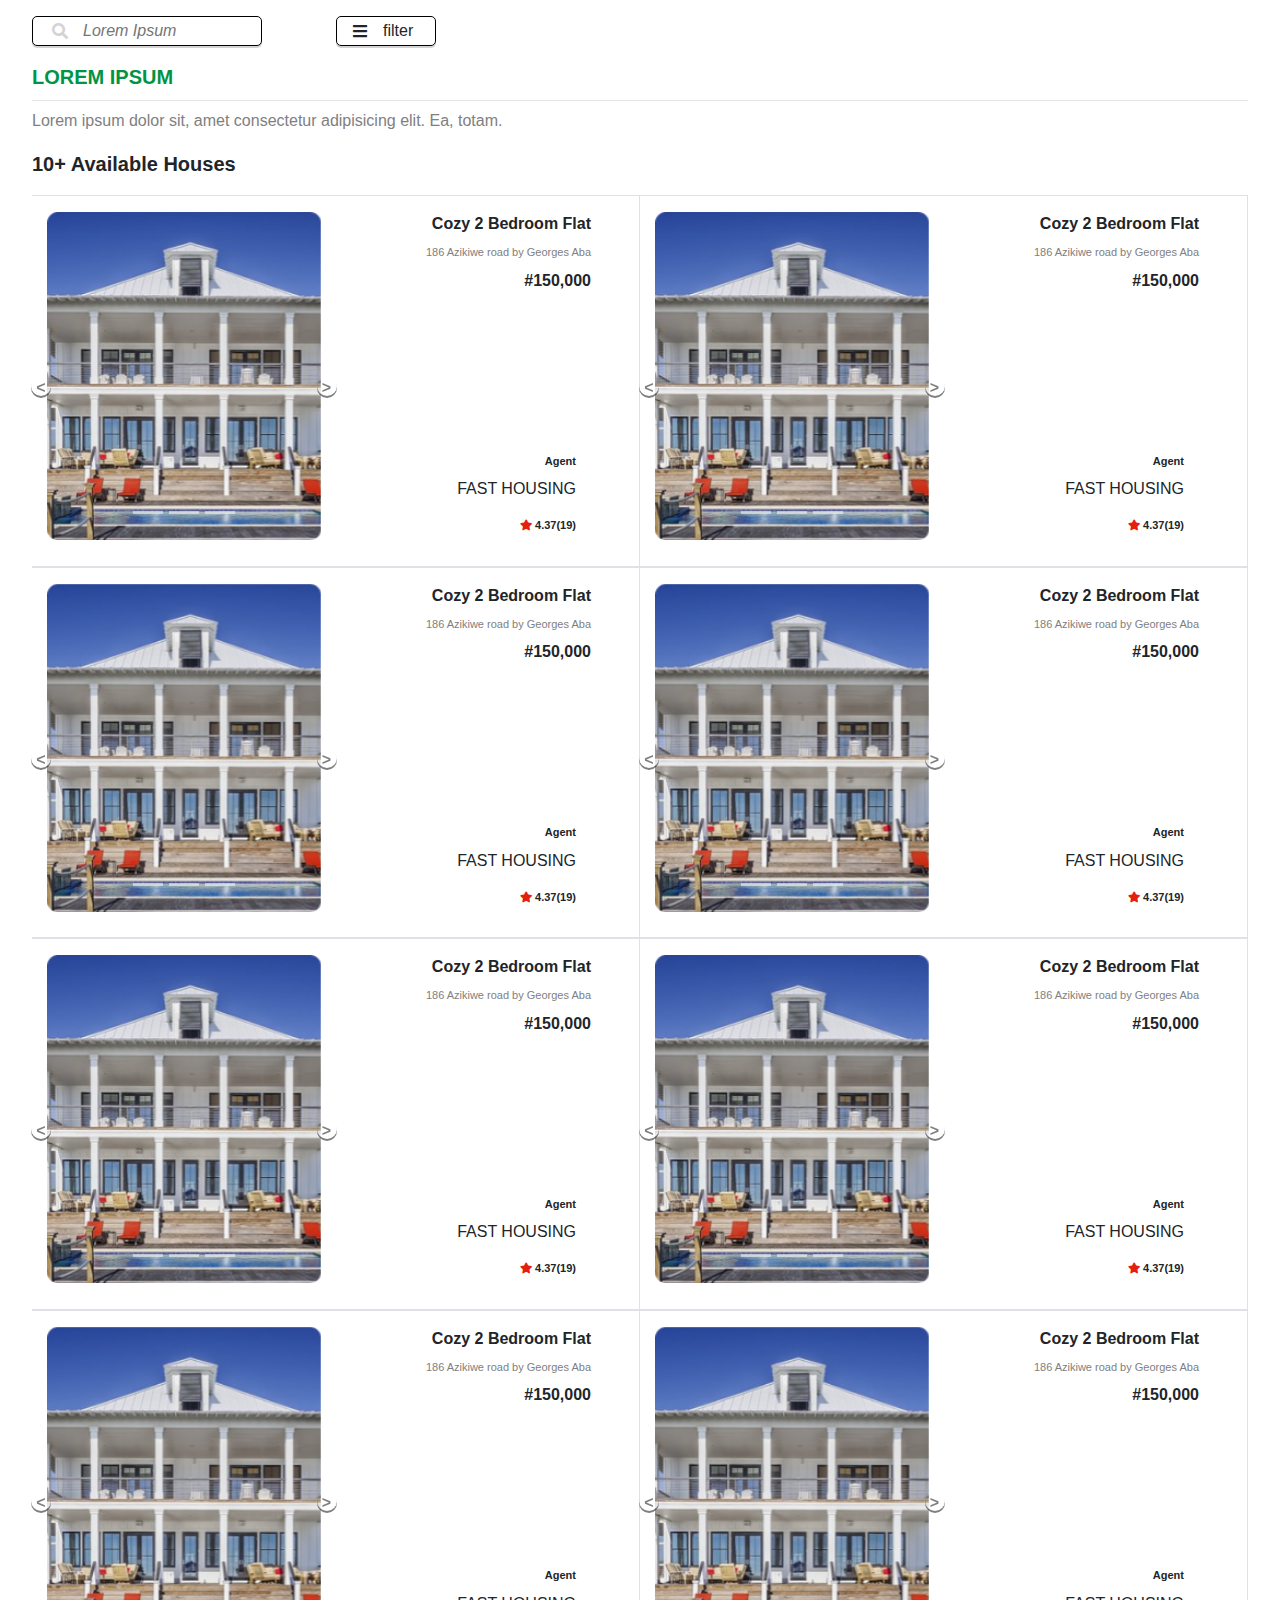
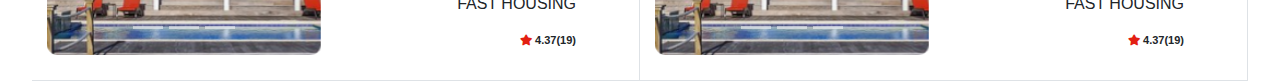
<file: index.html>
<!DOCTYPE html>
<html lang="en">
<head>
    <meta charset="UTF-8">
    <meta name="viewport" content="width=device-width, initial-scale=1.0">
    <meta http-equiv="X-UA-Compatible" content="ie=edge">
    <title>Fasthousing</title>
    <link rel="stylesheet" href="https://stackpath.bootstrapcdn.com/bootstrap/4.3.1/css/bootstrap.min.css" integrity="sha384-ggOyR0iXCbMQv3Xipma34MD+dH/1fQ784/j6cY/iJTQUOhcWr7x9JvoRxT2MZw1T" crossorigin="anonymous">
    <link rel="stylesheet" href="../css/fasthousing.css">
    <link rel="stylesheet" href="https://use.fontawesome.com/releases/v5.0.7/css/all.css">
    
</head>
<body>
   <div class="container mt-3">
        <div class="row p-0">
            <div class="col-lg-3 col-md-12 col-12 search p-0">
                <input id="search" type="search" placeholder="Lorem Ipsum">
                <i class="fas fa-search"></i>
            </div>
            <div class="col-lg-3 col-md-12 col-12 px-0 dropdown ml-0 ml-sm-0  mt-2 mt-md-0 mt-lg-0">
                <div id="dropdownMenuButton" data-toggle="dropdown" aria-haspopup="true" aria-expanded="false" class="cursor filter d-flex align-items-center border">
                    <i class="pl-3 fas fa-bars"></i>
                    <span class="pl-3">
                        filter
                    </span>
                </div>
                <div class="dropdown-menu" aria-labelledby="dropdownMenuButton">
                        <a class="dropdown-item" href="#">Action</a>
                        <a class="dropdown-item" href="#">Another action</a>
                        <a class="dropdown-item" href="#">Something else here</a>
                </div>
            </div>
            
            
        </div>
   </div>
   <div class="container mt-3">
       <div class="row d-block">
            <p class="m-0 f-20 green bolder">
                LOREM IPSUM
            </p>
            <hr class="my-2">
            <p class="f-13 grey my-0">
                Lorem ipsum dolor sit, amet consectetur adipisicing elit. Ea, totam.
            </p>
       </div>
       <div class="row mt-3">
            <p class="bolder f-20">
                10+ Available Houses
            </p>
       </div>
       <div class="row">
            <div class="col-lg-6 col-12 border-top border-bottom border-right">
                <div class="row mt-3 mb-3">
                    <div class="col-lg-6 col-12">
                            <div id="carouselExampleIndicators" class="carousel slide" data-ride="carousel">
                                    <ol class="carousel-indicators indicator">
                                      <li class="" data-target="#carouselExampleIndicators" data-slide-to="0" class="active"></li>
                                      <li data-target="#carouselExampleIndicators" data-slide-to="1"></li>
                                      <li data-target="#carouselExampleIndicators" data-slide-to="2"></li>
                                    </ol>
                                    <div class="carousel-inner">
                                      <div class="carousel-item active">
                                        <img src="../img/housepic.png" class="d-block w-100" alt="...">
                                      </div>
                                      <div class="carousel-item">
                                        <img src="../img/housepic.png" class="d-block w-100" alt="...">
                                      </div>
                                      <div class="carousel-item">
                                        <img src="../img/housepic.png" class="d-block w-100" alt="...">
                                      </div>
                                    </div>
                                    <a class="carousel-control-prev" href="#carouselExampleIndicators" role="button" data-slide="prev">
                                      <span class="carousel-control-prev-icon prev rounded-circle bolder" aria-hidden="true"><</span>
                                      <span class="sr-only">Previous</span>
                                    </a>
                                    <a class="carousel-control-next" href="#carouselExampleIndicators" role="button" data-slide="next">
                                      <span class="carousel-control-next-icon next rounded-circle bolder" aria-hidden="true">></span>
                                      <span class="sr-only">Next</span>
                                    </a>
                                  </div>
                    </div>
                    <div class="mt-2 mt-lg-0 col-lg-6 col-md-12 col-12 pr-lg-5 pr-0 text-lg-right text-left">
                      <div class="row mx-auto">
                        <div class="mb-lg-5 margin-0 col-6 col-md-6 col-lg-12 px-0">
                            <p class="f-15 bolder mb-2">
                                Cozy 2 Bedroom Flat
                            </p>
                            <p class="f-11 grey lighter mb-2">
                                186 Azikiwe road by Georges Aba
                            </p>
                            <p class="f-15 bolder">
                                #150,000
                            </p>
                        </div>
                        <div class="d-flex pt-0 m-0 ml-lg-auto pt-sm-0 mt-0 mt-sm-0  pt-lg-5 mt-lg-5 col-md-6 col-6 col-lg-12">
                            <div class="p-lg-0 col-lg-12 px-0 ml-lg-auto ml-0 margin-0 pt-lg-5 mt-0 pt-0 mt-lg-5">
                                 <p class="f-11 mb-2 bolder">
                                    Agent
                                </p>
                                <p class="f-13">
                                    FAST HOUSING
                                </p>
                                <p class="f-11 bolder">
                                    <i class="fas fa-star orange f-11"></i> 4.37(19)
                                </p>
                            </div>
                           

                        </div>
                      </div>
                       
                    </div>
                </div>
            </div>
            <div class="col-lg-6 col-12 border-top border-bottom border-right">
              <div class="row mt-3 mb-3">
                  <div class="col-lg-6 col-12">
                          <div id="carouselExampleIndicators2" class="carousel slide" data-ride="carousel">
                                  <ol class="carousel-indicators indicator">
                                    <li class="" data-target="#carouselExampleIndicators2" data-slide-to="0" class="active"></li>
                                    <li data-target="#carouselExampleIndicators2" data-slide-to="1"></li>
                                    <li data-target="#carouselExampleIndicators2" data-slide-to="2"></li>
                                  </ol>
                                  <div class="carousel-inner">
                                    <div class="carousel-item active">
                                      <img src="../img/housepic.png" class="d-block w-100" alt="...">
                                    </div>
                                    <div class="carousel-item">
                                      <img src="../img/housepic.png" class="d-block w-100" alt="...">
                                    </div>
                                    <div class="carousel-item">
                                      <img src="../img/housepic.png" class="d-block w-100" alt="...">
                                    </div>
                                  </div>
                                  <a class="carousel-control-prev" href="#carouselExampleIndicators2" role="button" data-slide="prev">
                                    <span class="carousel-control-prev-icon prev rounded-circle bolder" aria-hidden="true"><</span>
                                    <span class="sr-only">Previous</span>
                                  </a>
                                  <a class="carousel-control-next" href="#carouselExampleIndicators2" role="button" data-slide="next">
                                    <span class="carousel-control-next-icon next rounded-circle bolder" aria-hidden="true">></span>
                                    <span class="sr-only">Next</span>
                                  </a>
                                </div>
                  </div>
                  <div class="mt-2 mt-lg-0 col-lg-6 col-md-12 col-12 pr-lg-5 pr-0 text-lg-right text-left">
                    <div class="row mx-auto">
                      <div class="mb-lg-5 margin-0 col-6 col-md-6 col-lg-12 px-0">
                          <p class="f-15 bolder mb-2">
                              Cozy 2 Bedroom Flat
                          </p>
                          <p class="f-11 grey lighter mb-2">
                              186 Azikiwe road by Georges Aba
                          </p>
                          <p class="f-15 bolder">
                              #150,000
                          </p>
                      </div>
                      <div class="d-flex pt-0 m-0 ml-lg-auto pt-sm-0 mt-0 mt-sm-0  pt-lg-5 mt-lg-5 col-md-6 col-6 col-lg-12">
                          <div class="p-lg-0 col-lg-12 px-0 ml-lg-auto ml-0 margin-0 pt-lg-5 mt-0 pt-0 mt-lg-5">
                               <p class="f-11 mb-2 bolder">
                                  Agent
                              </p>
                              <p class="f-13">
                                  FAST HOUSING
                              </p>
                              <p class="f-11 bolder">
                                  <i class="fas fa-star orange f-11"></i> 4.37(19)
                              </p>
                          </div>
                         

                      </div>
                    </div>
                     
                  </div>
              </div>
          </div>
          <div class="col-lg-6 col-12 border-top border-bottom border-right">
            <div class="row mt-3 mb-3">
                <div class="col-lg-6 col-12">
                        <div id="carouselExampleIndicators3" class="carousel slide" data-ride="carousel">
                                <ol class="carousel-indicators indicator">
                                  <li class="" data-target="#carouselExampleIndicators3" data-slide-to="0" class="active"></li>
                                  <li data-target="#carouselExampleIndicators3" data-slide-to="1"></li>
                                  <li data-target="#carouselExampleIndicators3" data-slide-to="2"></li>
                                </ol>
                                <div class="carousel-inner">
                                  <div class="carousel-item active">
                                    <img src="../img/housepic.png" class="d-block w-100" alt="...">
                                  </div>
                                  <div class="carousel-item">
                                    <img src="../img/housepic.png" class="d-block w-100" alt="...">
                                  </div>
                                  <div class="carousel-item">
                                    <img src="../img/housepic.png" class="d-block w-100" alt="...">
                                  </div>
                                </div>
                                <a class="carousel-control-prev" href="#carouselExampleIndicators3" role="button" data-slide="prev">
                                  <span class="carousel-control-prev-icon prev rounded-circle bolder" aria-hidden="true"><</span>
                                  <span class="sr-only">Previous</span>
                                </a>
                                <a class="carousel-control-next" href="#carouselExampleIndicators3" role="button" data-slide="next">
                                  <span class="carousel-control-next-icon next rounded-circle bolder" aria-hidden="true">></span>
                                  <span class="sr-only">Next</span>
                                </a>
                              </div>
                </div>
                <div class="mt-2 mt-lg-0 col-lg-6 col-md-12 col-12 pr-lg-5 pr-0 text-lg-right text-left">
                  <div class="row mx-auto">
                    <div class="mb-lg-5 margin-0 col-6 col-md-6 col-lg-12 px-0">
                        <p class="f-15 bolder mb-2">
                            Cozy 2 Bedroom Flat
                        </p>
                        <p class="f-11 grey lighter mb-2">
                            186 Azikiwe road by Georges Aba
                        </p>
                        <p class="f-15 bolder">
                            #150,000
                        </p>
                    </div>
                    <div class="d-flex pt-0 m-0 ml-lg-auto pt-sm-0 mt-0 mt-sm-0  pt-lg-5 mt-lg-5 col-md-6 col-6 col-lg-12">
                        <div class="p-lg-0 col-lg-12 px-0 ml-lg-auto ml-0 margin-0 pt-lg-5 mt-0 pt-0 mt-lg-5">
                             <p class="f-11 mb-2 bolder">
                                Agent
                            </p>
                            <p class="f-13">
                                FAST HOUSING
                            </p>
                            <p class="f-11 bolder">
                                <i class="fas fa-star orange f-11"></i> 4.37(19)
                            </p>
                        </div>
                       

                    </div>
                  </div>
                   
                </div>
            </div>
        </div>
        <div class="col-lg-6 col-12 border-top border-bottom border-right">
          <div class="row mt-3 mb-3">
              <div class="col-lg-6 col-12">
                      <div id="carouselExampleIndicators4" class="carousel slide" data-ride="carousel">
                              <ol class="carousel-indicators indicator">
                                <li class="" data-target="#carouselExampleIndicators4" data-slide-to="0" class="active"></li>
                                <li data-target="#carouselExampleIndicators4" data-slide-to="1"></li>
                                <li data-target="#carouselExampleIndicators4" data-slide-to="2"></li>
                              </ol>
                              <div class="carousel-inner">
                                <div class="carousel-item active">
                                  <img src="../img/housepic.png" class="d-block w-100" alt="...">
                                </div>
                                <div class="carousel-item">
                                  <img src="../img/housepic.png" class="d-block w-100" alt="...">
                                </div>
                                <div class="carousel-item">
                                  <img src="../img/housepic.png" class="d-block w-100" alt="...">
                                </div>
                              </div>
                              <a class="carousel-control-prev" href="#carouselExampleIndicators4" role="button" data-slide="prev">
                                <span class="carousel-control-prev-icon prev rounded-circle bolder" aria-hidden="true"><</span>
                                <span class="sr-only">Previous</span>
                              </a>
                              <a class="carousel-control-next" href="#carouselExampleIndicators4" role="button" data-slide="next">
                                <span class="carousel-control-next-icon next rounded-circle bolder" aria-hidden="true">></span>
                                <span class="sr-only">Next</span>
                              </a>
                            </div>
              </div>
              <div class="mt-2 mt-lg-0 col-lg-6 col-md-12 col-12 pr-lg-5 pr-0 text-lg-right text-left">
                <div class="row mx-auto">
                  <div class="mb-lg-5 margin-0 col-6 col-md-6 col-lg-12 px-0">
                      <p class="f-15 bolder mb-2">
                          Cozy 2 Bedroom Flat
                      </p>
                      <p class="f-11 grey lighter mb-2">
                          186 Azikiwe road by Georges Aba
                      </p>
                      <p class="f-15 bolder">
                          #150,000
                      </p>
                  </div>
                  <div class="d-flex pt-0 m-0 ml-lg-auto pt-sm-0 mt-0 mt-sm-0  pt-lg-5 mt-lg-5 col-md-6 col-6 col-lg-12">
                      <div class="p-lg-0 col-lg-12 px-0 ml-lg-auto ml-0 margin-0 pt-lg-5 mt-0 pt-0 mt-lg-5">
                           <p class="f-11 mb-2 bolder">
                              Agent
                          </p>
                          <p class="f-13">
                              FAST HOUSING
                          </p>
                          <p class="f-11 bolder">
                              <i class="fas fa-star orange f-11"></i> 4.37(19)
                          </p>
                      </div>
                     

                  </div>
                </div>
                 
              </div>
          </div>
      </div>
      <div class="col-lg-6 col-12 border-top border-bottom border-right">
        <div class="row mt-3 mb-3">
            <div class="col-lg-6 col-12">
                    <div id="carouselExampleIndicators5" class="carousel slide" data-ride="carousel">
                            <ol class="carousel-indicators indicator">
                              <li class="" data-target="#carouselExampleIndicators5" data-slide-to="0" class="active"></li>
                              <li data-target="#carouselExampleIndicators5" data-slide-to="1"></li>
                              <li data-target="#carouselExampleIndicators5" data-slide-to="2"></li>
                            </ol>
                            <div class="carousel-inner">
                              <div class="carousel-item active">
                                <img src="../img/housepic.png" class="d-block w-100" alt="...">
                              </div>
                              <div class="carousel-item">
                                <img src="../img/housepic.png" class="d-block w-100" alt="...">
                              </div>
                              <div class="carousel-item">
                                <img src="../img/housepic.png" class="d-block w-100" alt="...">
                              </div>
                            </div>
                            <a class="carousel-control-prev" href="#carouselExampleIndicators5" role="button" data-slide="prev">
                              <span class="carousel-control-prev-icon prev rounded-circle bolder" aria-hidden="true"><</span>
                              <span class="sr-only">Previous</span>
                            </a>
                            <a class="carousel-control-next" href="#carouselExampleIndicators5" role="button" data-slide="next">
                              <span class="carousel-control-next-icon next rounded-circle bolder" aria-hidden="true">></span>
                              <span class="sr-only">Next</span>
                            </a>
                          </div>
            </div>
            <div class="mt-2 mt-lg-0 col-lg-6 col-md-12 col-12 pr-lg-5 pr-0 text-lg-right text-left">
              <div class="row mx-auto">
                <div class="mb-lg-5 margin-0 col-6 col-md-6 col-lg-12 px-0">
                    <p class="f-15 bolder mb-2">
                        Cozy 2 Bedroom Flat
                    </p>
                    <p class="f-11 grey lighter mb-2">
                        186 Azikiwe road by Georges Aba
                    </p>
                    <p class="f-15 bolder">
                        #150,000
                    </p>
                </div>
                <div class="d-flex pt-0 m-0 ml-lg-auto pt-sm-0 mt-0 mt-sm-0  pt-lg-5 mt-lg-5 col-md-6 col-6 col-lg-12">
                    <div class="p-lg-0 col-lg-12 px-0 ml-lg-auto ml-0 margin-0 pt-lg-5 mt-0 pt-0 mt-lg-5">
                         <p class="f-11 mb-2 bolder">
                            Agent
                        </p>
                        <p class="f-13">
                            FAST HOUSING
                        </p>
                        <p class="f-11 bolder">
                            <i class="fas fa-star orange f-11"></i> 4.37(19)
                        </p>
                    </div>
                   

                </div>
              </div>
               
            </div>
        </div>
    </div>
    <div class="col-lg-6 col-12 border-top border-bottom border-right">
      <div class="row mt-3 mb-3">
          <div class="col-lg-6 col-12">
                  <div id="carouselExampleIndicators6" class="carousel slide" data-ride="carousel">
                          <ol class="carousel-indicators indicator">
                            <li class="" data-target="#carouselExampleIndicators6" data-slide-to="0" class="active"></li>
                            <li data-target="#carouselExampleIndicators6" data-slide-to="1"></li>
                            <li data-target="#carouselExampleIndicators6" data-slide-to="2"></li>
                          </ol>
                          <div class="carousel-inner">
                            <div class="carousel-item active">
                              <img src="../img/housepic.png" class="d-block w-100" alt="...">
                            </div>
                            <div class="carousel-item">
                              <img src="../img/housepic.png" class="d-block w-100" alt="...">
                            </div>
                            <div class="carousel-item">
                              <img src="../img/housepic.png" class="d-block w-100" alt="...">
                            </div>
                          </div>
                          <a class="carousel-control-prev" href="#carouselExampleIndicators6" role="button" data-slide="prev">
                            <span class="carousel-control-prev-icon prev rounded-circle bolder" aria-hidden="true"><</span>
                            <span class="sr-only">Previous</span>
                          </a>
                          <a class="carousel-control-next" href="#carouselExampleIndicators6" role="button" data-slide="next">
                            <span class="carousel-control-next-icon next rounded-circle bolder" aria-hidden="true">></span>
                            <span class="sr-only">Next</span>
                          </a>
                        </div>
          </div>
          <div class="mt-2 mt-lg-0 col-lg-6 col-md-12 col-12 pr-lg-5 pr-0 text-lg-right text-left">
            <div class="row mx-auto">
              <div class="mb-lg-5 margin-0 col-6 col-md-6 col-lg-12 px-0">
                  <p class="f-15 bolder mb-2">
                      Cozy 2 Bedroom Flat
                  </p>
                  <p class="f-11 grey lighter mb-2">
                      186 Azikiwe road by Georges Aba
                  </p>
                  <p class="f-15 bolder">
                      #150,000
                  </p>
              </div>
              <div class="d-flex pt-0 m-0 ml-lg-auto pt-sm-0 mt-0 mt-sm-0  pt-lg-5 mt-lg-5 col-md-6 col-6 col-lg-12">
                  <div class="p-lg-0 col-lg-12 px-0 ml-lg-auto ml-0 margin-0 pt-lg-5 mt-0 pt-0 mt-lg-5">
                       <p class="f-11 mb-2 bolder">
                          Agent
                      </p>
                      <p class="f-13">
                          FAST HOUSING
                      </p>
                      <p class="f-11 bolder">
                          <i class="fas fa-star orange f-11"></i> 4.37(19)
                      </p>
                  </div>
                 

              </div>
            </div>
             
          </div>
      </div>
  </div>
  <div class="col-lg-6 col-12 border-top border-bottom border-right">
    <div class="row mt-3 mb-3">
        <div class="col-lg-6 col-12">
                <div id="carouselExampleIndicators7" class="carousel slide" data-ride="carousel">
                        <ol class="carousel-indicators indicator">
                          <li class="" data-target="#carouselExampleIndicators7" data-slide-to="0" class="active"></li>
                          <li data-target="#carouselExampleIndicators7" data-slide-to="1"></li>
                          <li data-target="#carouselExampleIndicators7" data-slide-to="2"></li>
                        </ol>
                        <div class="carousel-inner">
                          <div class="carousel-item active">
                            <img src="../img/housepic.png" class="d-block w-100" alt="...">
                          </div>
                          <div class="carousel-item">
                            <img src="../img/housepic.png" class="d-block w-100" alt="...">
                          </div>
                          <div class="carousel-item">
                            <img src="../img/housepic.png" class="d-block w-100" alt="...">
                          </div>
                        </div>
                        <a class="carousel-control-prev" href="#carouselExampleIndicators7" role="button" data-slide="prev">
                          <span class="carousel-control-prev-icon prev rounded-circle bolder" aria-hidden="true"><</span>
                          <span class="sr-only">Previous</span>
                        </a>
                        <a class="carousel-control-next" href="#carouselExampleIndicators7" role="button" data-slide="next">
                          <span class="carousel-control-next-icon next rounded-circle bolder" aria-hidden="true">></span>
                          <span class="sr-only">Next</span>
                        </a>
                      </div>
        </div>
        <div class="mt-2 mt-lg-0 col-lg-6 col-md-12 col-12 pr-lg-5 pr-0 text-lg-right text-left">
          <div class="row mx-auto">
            <div class="mb-lg-5 margin-0 col-6 col-md-6 col-lg-12 px-0">
                <p class="f-15 bolder mb-2">
                    Cozy 2 Bedroom Flat
                </p>
                <p class="f-11 grey lighter mb-2">
                    186 Azikiwe road by Georges Aba
                </p>
                <p class="f-15 bolder">
                    #150,000
                </p>
            </div>
            <div class="d-flex pt-0 m-0 ml-lg-auto pt-sm-0 mt-0 mt-sm-0  pt-lg-5 mt-lg-5 col-md-6 col-6 col-lg-12">
                <div class="p-lg-0 col-lg-12 px-0 ml-lg-auto ml-0 margin-0 pt-lg-5 mt-0 pt-0 mt-lg-5">
                     <p class="f-11 mb-2 bolder">
                        Agent
                    </p>
                    <p class="f-13">
                        FAST HOUSING
                    </p>
                    <p class="f-11 bolder">
                        <i class="fas fa-star orange f-11"></i> 4.37(19)
                    </p>
                </div>
               

            </div>
          </div>
           
        </div>
    </div>
</div>
<div class="col-lg-6 col-12 border-top border-bottom border-right">
  <div class="row mt-3 mb-3">
      <div class="col-lg-6 col-12">
              <div id="carouselExampleIndicators8" class="carousel slide" data-ride="carousel">
                      <ol class="carousel-indicators indicator">
                        <li class="" data-target="#carouselExampleIndicators8" data-slide-to="0" class="active"></li>
                        <li data-target="#carouselExampleIndicators8" data-slide-to="1"></li>
                        <li data-target="#carouselExampleIndicators8" data-slide-to="2"></li>
                      </ol>
                      <div class="carousel-inner">
                        <div class="carousel-item active">
                          <img src="../img/housepic.png" class="d-block w-100" alt="...">
                        </div>
                        <div class="carousel-item">
                          <img src="../img/housepic.png" class="d-block w-100" alt="...">
                        </div>
                        <div class="carousel-item">
                          <img src="../img/housepic.png" class="d-block w-100" alt="...">
                        </div>
                      </div>
                      <a class="carousel-control-prev" href="#carouselExampleIndicators8" role="button" data-slide="prev">
                        <span class="carousel-control-prev-icon prev rounded-circle bolder" aria-hidden="true"><</span>
                        <span class="sr-only">Previous</span>
                      </a>
                      <a class="carousel-control-next" href="#carouselExampleIndicators8" role="button" data-slide="next">
                        <span class="carousel-control-next-icon next rounded-circle bolder" aria-hidden="true">></span>
                        <span class="sr-only">Next</span>
                      </a>
                    </div>
      </div>
      <div class="mt-2 mt-lg-0 col-lg-6 col-md-12 col-12 pr-lg-5 pr-0 text-lg-right text-left">
        <div class="row mx-auto">
          <div class="mb-lg-5 margin-0 col-6 col-md-6 col-lg-12 px-0">
              <p class="f-15 bolder mb-2">
                  Cozy 2 Bedroom Flat
              </p>
              <p class="f-11 grey lighter mb-2">
                  186 Azikiwe road by Georges Aba
              </p>
              <p class="f-15 bolder">
                  #150,000
              </p>
          </div>
          <div class="d-flex pt-0 m-0 ml-lg-auto pt-sm-0 mt-0 mt-sm-0  pt-lg-5 mt-lg-5 col-md-6 col-6 col-lg-12">
              <div class="p-lg-0 col-lg-12 px-0 ml-lg-auto ml-0 margin-0 pt-lg-5 mt-0 pt-0 mt-lg-5">
                   <p class="f-11 mb-2 bolder">
                      Agent
                  </p>
                  <p class="f-13">
                      FAST HOUSING
                  </p>
                  <p class="f-11 bolder">
                      <i class="fas fa-star orange f-11"></i> 4.37(19)
                  </p>
              </div>
             

          </div>
        </div>
         
      </div>
  </div>
</div>

       </div>
       
   </div> 

   

    
<script src="https://code.jquery.com/jquery-3.3.1.slim.min.js" integrity="sha384-q8i/X+965DzO0rT7abK41JStQIAqVgRVzpbzo5smXKp4YfRvH+8abtTE1Pi6jizo" crossorigin="anonymous"></script>
<script src="https://cdnjs.cloudflare.com/ajax/libs/popper.js/1.14.7/umd/popper.min.js" integrity="sha384-UO2eT0CpHqdSJQ6hJty5KVphtPhzWj9WO1clHTMGa3JDZwrnQq4sF86dIHNDz0W1" crossorigin="anonymous"></script>
<script src="https://stackpath.bootstrapcdn.com/bootstrap/4.3.1/js/bootstrap.min.js" integrity="sha384-JjSmVgyd0p3pXB1rRibZUAYoIIy6OrQ6VrjIEaFf/nJGzIxFDsf4x0xIM+B07jRM" crossorigin="anonymous"></script>
</body>
</html>
</file>
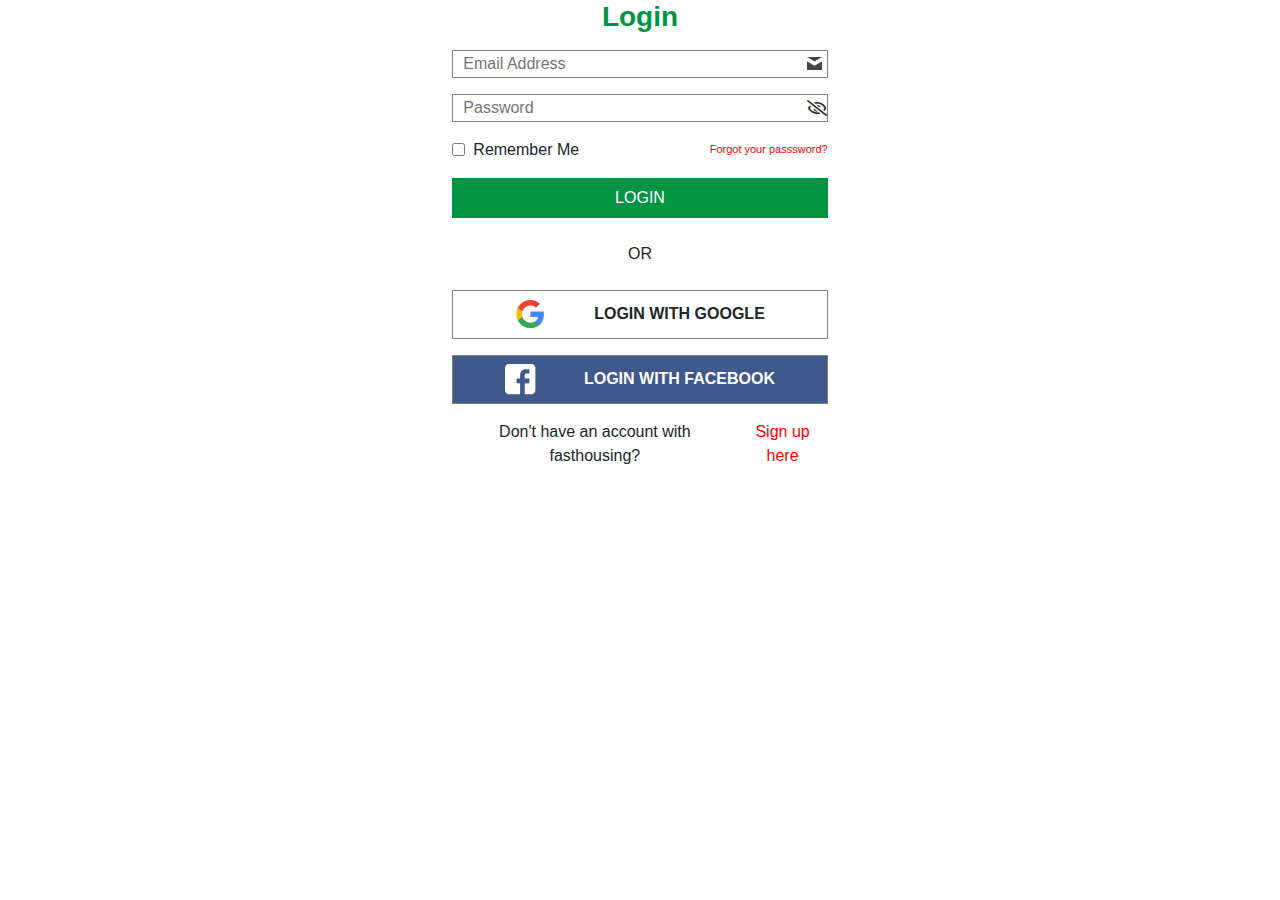
<file: login.html>
<!DOCTYPE html>
<html lang="en">
<head>
    <meta charset="UTF-8">
    <meta name="viewport" content="width=device-width, initial-scale=1.0">
    <meta http-equiv="X-UA-Compatible" content="ie=edge">
    <title>Login</title>
    <link rel="stylesheet" href="https://stackpath.bootstrapcdn.com/bootstrap/4.3.1/css/bootstrap.min.css" integrity="sha384-ggOyR0iXCbMQv3Xipma34MD+dH/1fQ784/j6cY/iJTQUOhcWr7x9JvoRxT2MZw1T" crossorigin="anonymous">
    <link rel="stylesheet" href="../css/login.css">
    <link rel="stylesheet" href="../css/fasthousing.css">
    <link rel="stylesheet" href="https://use.fontawesome.com/releases/v5.0.7/css/all.css">
</head>
<body>
    <div class="container">
        <div class="row justify-content-center">
            <div class="col-lg-4 col-12 col-sm-8 col-md-8 text-center">
                <div>
                    <h3 class="bolder green">
                        Login
                    </h3>
                    <div class="d-flex mt-3 justify-content-center align-items-center emailaddress">
                        <input id="loginemail" placeholder="Email Address" type="email">
                        <img class="emailloginimg" src="../img/EMAIL.png" alt="">
                    </div>
                    <div class="d-flex mt-3 justify-content-center align-items-center password">
                        <input id="loginpass" placeholder="Password" type="password">
                        <i class="far fa-eye-slash passimg"></i>
                    </div>
                    <div class="d-flex align-items-center my-3">
                        <input class="" type="checkbox">
                        <span class="pl-2 f-13">Remember Me</span>
                        <span class="ml-auto f-11 red">Forgot your passsword?</span>
                    </div>
                    <button class="white py-2 border-0 backggreen w-100">
                        LOGIN
                    </button>
                    <p class="my-4">
                        OR
                    </p>
                    <div class="d-flex w-100 justify-content-center emailaddress py-2">
                        <img class="goolgleimg mr-4 mr-lg-5" src="../img/google.png" alt="">
                        <span class="align-self-center bolder">LOGIN WITH GOOGLE</span>
                    </div>
                    <div class="d-flex w-100 justify-content-center fb my-3 emailaddress py-2">
                        <img class="goolgleimg mr-4 mr-lg-5" src="../img/Facebook.png" alt="">
                        <span class="align-self-center bolder white">LOGIN WITH FACEBOOK</span>
                    </div>
                     <div class="d-flex">
                         <span class="">
                             Don't have an account with fasthousing?
                         </span>
                         <span class="red ml-auto">
                             Sign up here
                         </span>
                     </div>
                </div>
               

            </div>
        </div>
    </div>
    
<script src="https://code.jquery.com/jquery-3.3.1.slim.min.js" integrity="sha384-q8i/X+965DzO0rT7abK41JStQIAqVgRVzpbzo5smXKp4YfRvH+8abtTE1Pi6jizo" crossorigin="anonymous"></script>
<script src="https://cdnjs.cloudflare.com/ajax/libs/popper.js/1.14.7/umd/popper.min.js" integrity="sha384-UO2eT0CpHqdSJQ6hJty5KVphtPhzWj9WO1clHTMGa3JDZwrnQq4sF86dIHNDz0W1" crossorigin="anonymous"></script>
<script src="https://stackpath.bootstrapcdn.com/bootstrap/4.3.1/js/bootstrap.min.js" integrity="sha384-JjSmVgyd0p3pXB1rRibZUAYoIIy6OrQ6VrjIEaFf/nJGzIxFDsf4x0xIM+B07jRM" crossorigin="anonymous"></script>
<script src="../js/login.js"></script>
</body>
</html>
</file>
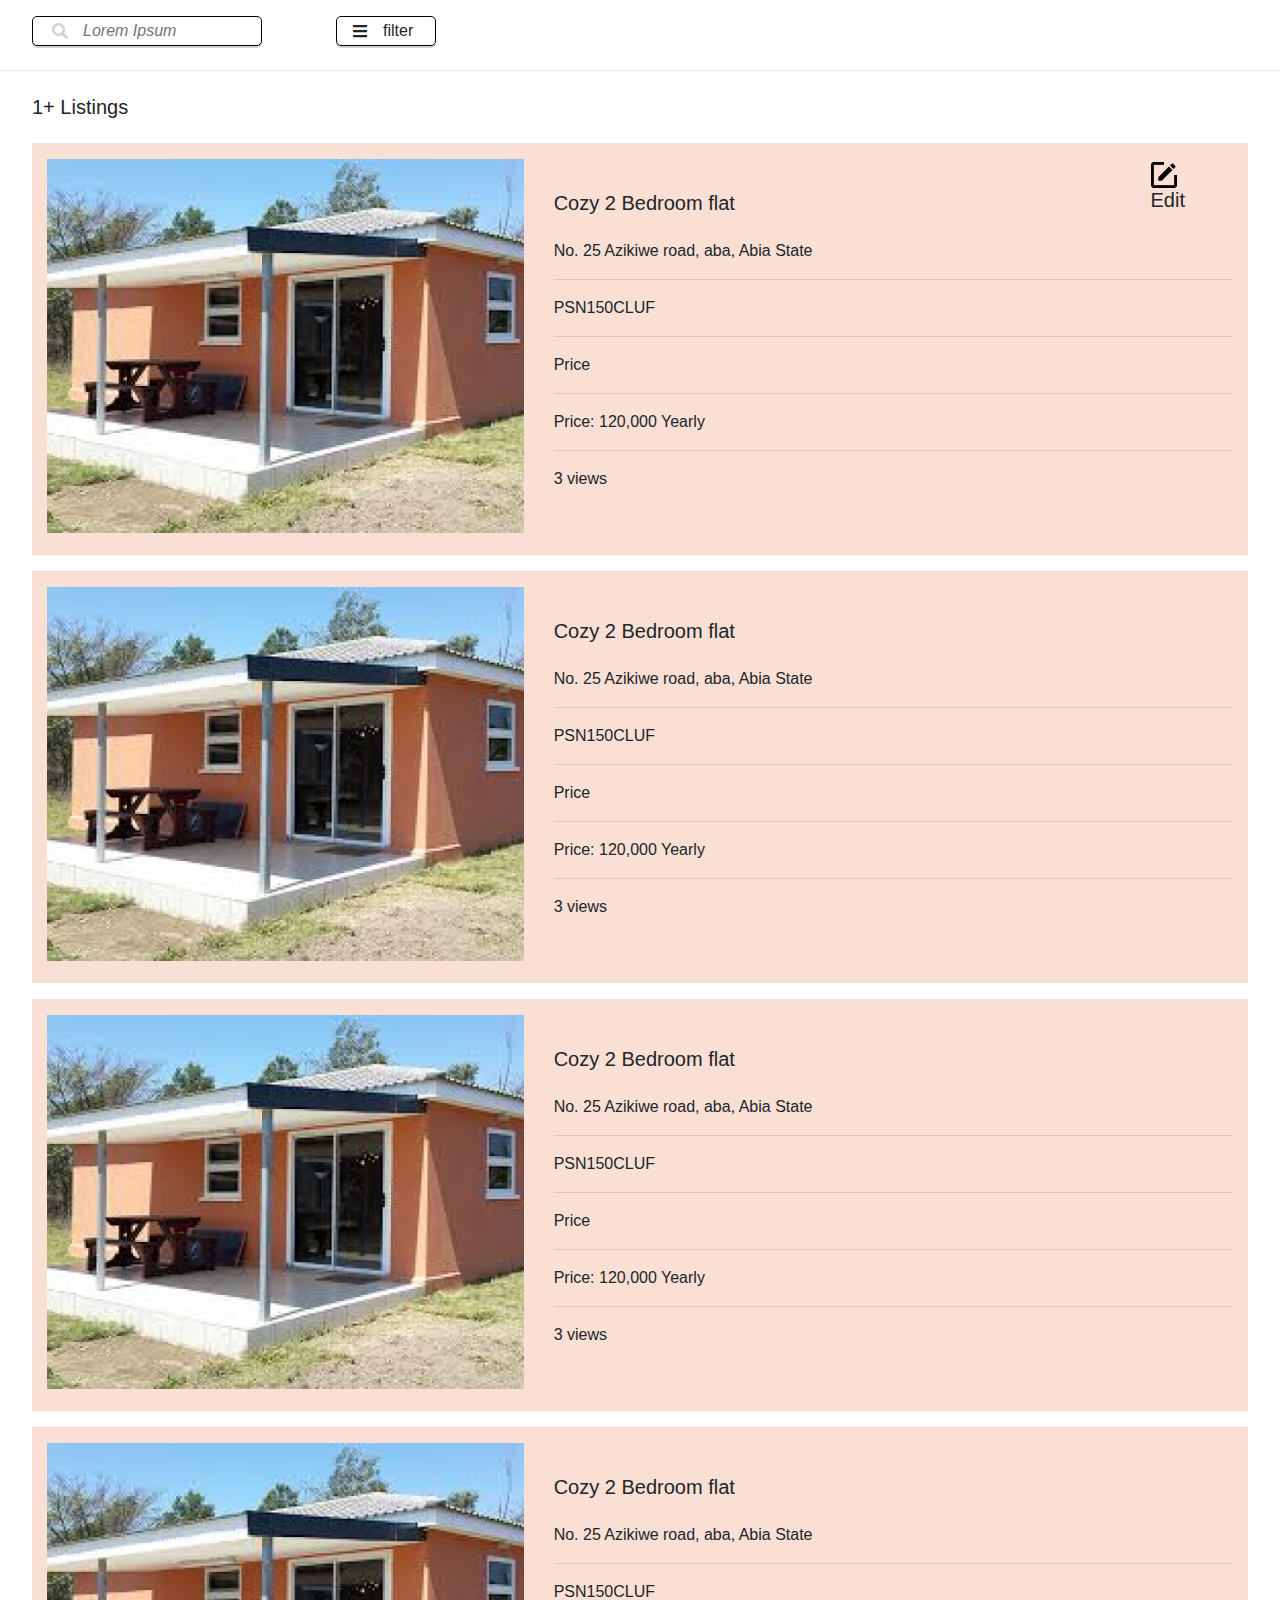
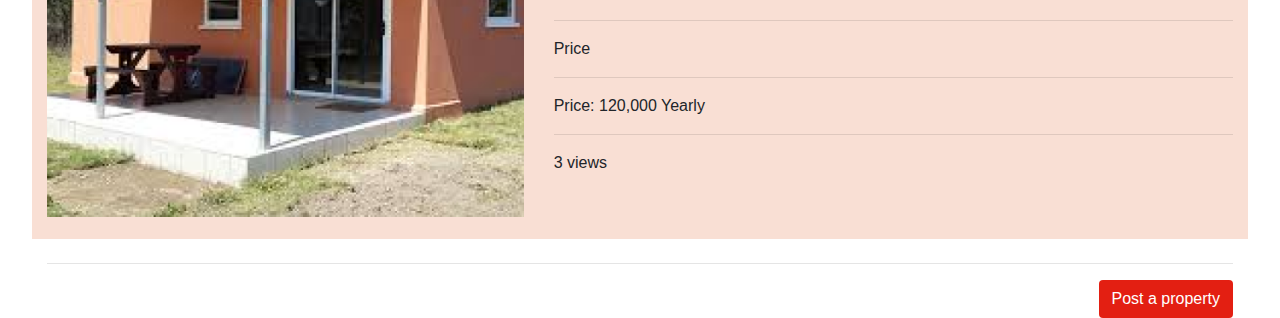
<file: mylisting.html>
<!DOCTYPE html>
<html lang="en">
<head>
    <meta charset="UTF-8">
    <meta name="viewport" content="width=device-width, initial-scale=1.0">
    <meta http-equiv="X-UA-Compatible" content="ie=edge">
    <title>My Listings</title>
    <link rel="stylesheet" href="../css/mylisting.css">
    <link rel="stylesheet" href="https://stackpath.bootstrapcdn.com/bootstrap/4.3.1/css/bootstrap.min.css" integrity="sha384-ggOyR0iXCbMQv3Xipma34MD+dH/1fQ784/j6cY/iJTQUOhcWr7x9JvoRxT2MZw1T" crossorigin="anonymous">
    <link rel="stylesheet" href="../css/fasthousing.css">
    <link rel="stylesheet" href="https://use.fontawesome.com/releases/v5.0.7/css/all.css">
</head>
<body>
    <div class="container mt-3">
        <div class="row p-0">
            <div class="col-lg-3 col-md-12 col-12 search p-0">
                <input id="search" type="search" placeholder="Lorem Ipsum">
                <i class="fas fa-search"></i>
            </div>
            <div class="col-lg-3 col-md-12 col-12 px-0 dropdown ml-0 ml-sm-0  mt-2 mt-md-0 mt-lg-0">
                <div id="dropdownMenuButton" data-toggle="dropdown" aria-haspopup="true" aria-expanded="false" class="cursor filter d-flex align-items-center border">
                    <i class="pl-3 fas fa-bars"></i>
                    <span class="pl-3">
                        filter
                    </span>
                </div>
                <div class="dropdown-menu" aria-labelledby="dropdownMenuButton">
                        <a class="dropdown-item" href="#">Action</a>
                        <a class="dropdown-item" href="#">Another action</a>
                        <a class="dropdown-item" href="#">Something else here</a>
                </div>
            </div>
        </div>
   </div>
   <hr class="my-4">
   <div class="container mb-4">
       <div class="row my-3">
            <h5 class="f-20">
                1+ Listings
            </h5>
       </div>
       <div class="row pink">
            <div class="col-lg-5 py-3">
                <img class="w-100" src="../img/house.png" alt="">
            </div>
            <div class="col-lg-7 text-left my-5">
                <h5 class="d-flex">
                    Cozy 2 Bedroom flat
                    <div class="ml-auto mr-5 d-inline-block edit">
                        <img class=" " src="../img/edit.png" alt="">
                        <br>
                        <span class="">
                            Edit
                        </span>
                    </div>
                    
                </h5>
                <p class="mt-4">
                    No. 25 Azikiwe road, aba, Abia State
                </p>
                <hr>
                <p>
                    PSN150CLUF
                </p>
                <hr>
                <p>
                    Price
                </p>
                <hr>
                <p>
                    Price: 120,000 Yearly
                </p>
                <hr>
                <p>
                    3 views
                </p>
            </div>
       </div>
       <div class="row pink mt-3">
        <div class="col-lg-5 py-3">
            <img class="w-100" src="../img/house.png" alt="">
        </div>
        <div class="col-lg-7 text-left my-5">
            <h5>
                Cozy 2 Bedroom flat
            </h5>
            <p class="mt-4">
                No. 25 Azikiwe road, aba, Abia State
            </p>
            <hr>
            <p>
                PSN150CLUF
            </p>
            <hr>
            <p>
                Price
            </p>
            <hr>
            <p>
                Price: 120,000 Yearly
            </p>
            <hr>
            <p>
                3 views
            </p>
        </div>
    </div>
    <div class="row pink mt-3">
        <div class="col-lg-5 py-3">
            <img class="w-100" src="../img/house.png" alt="">
        </div>
        <div class="col-lg-7 text-left my-5">
            <h5>
                Cozy 2 Bedroom flat
            </h5>
            <p class="mt-4">
                No. 25 Azikiwe road, aba, Abia State
            </p>
            <hr>
            <p>
                PSN150CLUF
            </p>
            <hr>
            <p>
                Price
            </p>
            <hr>
            <p>
                Price: 120,000 Yearly
            </p>
            <hr>
            <p>
                3 views
            </p>
        </div>
   </div>
   <div class="row pink mt-3">
    <div class="col-lg-5 py-3">
        <img class="w-100" src="../img/house.png" alt="">
    </div>
    <div class="col-lg-7 text-left my-5">
        <h5>
            Cozy 2 Bedroom flat
        </h5>
        <p class="mt-4">
            No. 25 Azikiwe road, aba, Abia State
        </p>
        <hr>
        <p>
            PSN150CLUF
        </p>
        <hr>
        <p>
            Price
        </p>
        <hr>
        <p>
            Price: 120,000 Yearly
        </p>
        <hr>
        <p>
            3 views
        </p>
    </div>
</div>
   </div>
   <div class="container">
        <hr class="">
        <div class="d-flex">
           <button class="ml-auto white backred btn rounded">
              Post a property
           </button>
        </div>
   </div>

<script src="https://code.jquery.com/jquery-3.3.1.slim.min.js" integrity="sha384-q8i/X+965DzO0rT7abK41JStQIAqVgRVzpbzo5smXKp4YfRvH+8abtTE1Pi6jizo" crossorigin="anonymous"></script>
<script src="https://cdnjs.cloudflare.com/ajax/libs/popper.js/1.14.7/umd/popper.min.js" integrity="sha384-UO2eT0CpHqdSJQ6hJty5KVphtPhzWj9WO1clHTMGa3JDZwrnQq4sF86dIHNDz0W1" crossorigin="anonymous"></script>
<script src="https://stackpath.bootstrapcdn.com/bootstrap/4.3.1/js/bootstrap.min.js" integrity="sha384-JjSmVgyd0p3pXB1rRibZUAYoIIy6OrQ6VrjIEaFf/nJGzIxFDsf4x0xIM+B07jRM" crossorigin="anonymous"></script>
<script src="../js/login.js"></script>
</body>
</html>
</file>
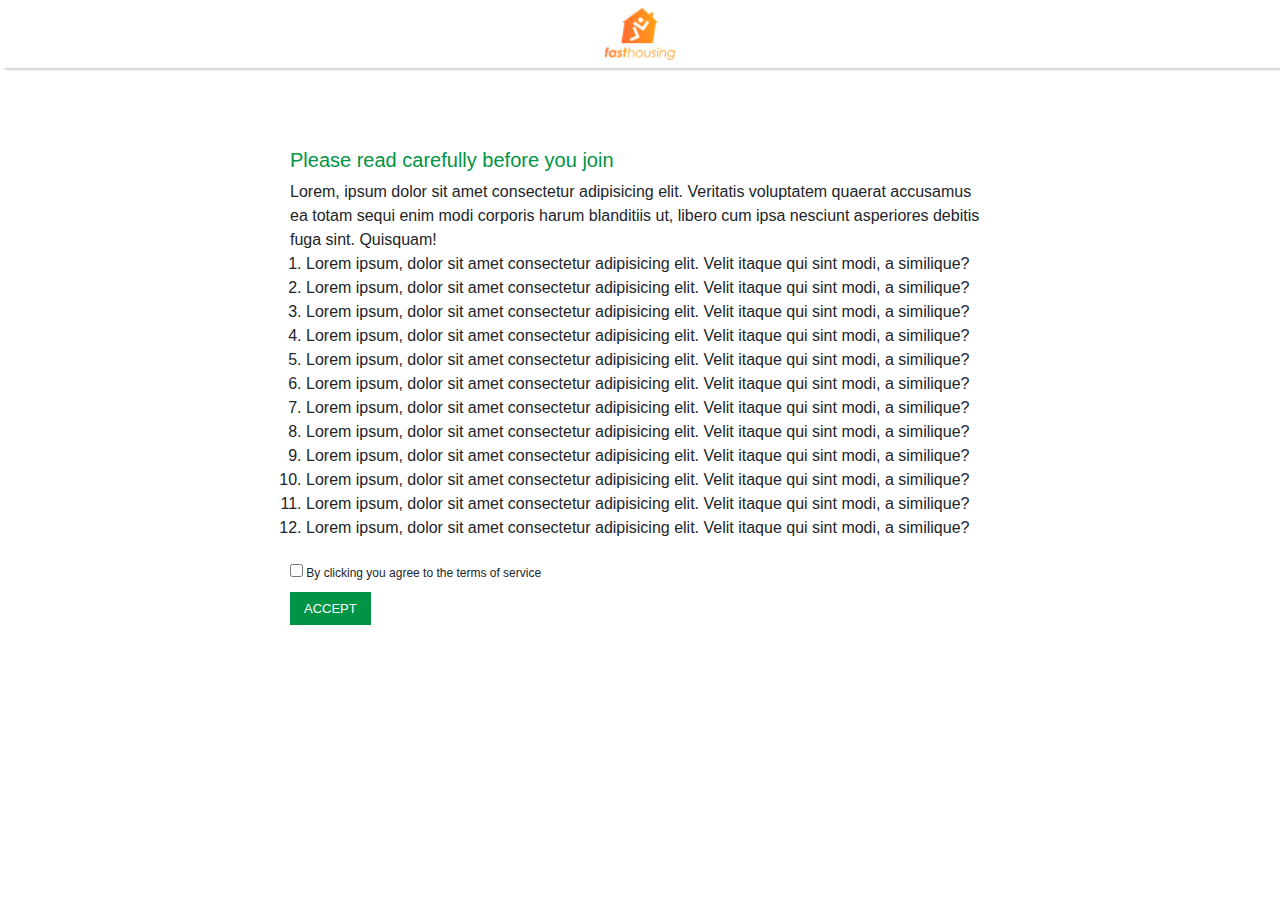
<file: terms.html>
<!DOCTYPE html>
<html lang="en">
<head>
    <meta charset="UTF-8">
    <meta name="viewport" content="width=device-width, initial-scale=1.0">
    <meta http-equiv="X-UA-Compatible" content="ie=edge">
    <title>Agents Terms and Conditions</title>
    <link rel="stylesheet" href="https://stackpath.bootstrapcdn.com/bootstrap/4.3.1/css/bootstrap.min.css" integrity="sha384-ggOyR0iXCbMQv3Xipma34MD+dH/1fQ784/j6cY/iJTQUOhcWr7x9JvoRxT2MZw1T" crossorigin="anonymous">

    <link rel="stylesheet" href="../css/terms.css">
    <link rel="stylesheet" href="https://use.fontawesome.com/releases/v5.0.7/css/all.css">
</head>
<body>
    <div class="container py-2 d-flex align-items-center justify-content-center w-100 myshade">
        <img src="../img/fast.png" alt="" class="logimg">
    </div>
    <div class="container d-flex align-items-center justify-content-center">
        <div class="textbox">
            <h5 class="greentext">
                Please read carefully before you join
            </h5>
            <p class="m-0">
                Lorem, ipsum dolor sit amet consectetur adipisicing elit. Veritatis voluptatem quaerat accusamus ea totam sequi enim modi corporis harum blanditiis ut, libero cum ipsa nesciunt asperiores debitis fuga sint. Quisquam!
            </p>
            <ol class="m-0 pl-3">
                <li>
                    Lorem ipsum, dolor sit amet consectetur adipisicing elit. Velit itaque qui sint modi, a similique?
                </li>
                <li>
                    Lorem ipsum, dolor sit amet consectetur adipisicing elit. Velit itaque qui sint modi, a similique?
                </li>
                <li>
                    Lorem ipsum, dolor sit amet consectetur adipisicing elit. Velit itaque qui sint modi, a similique?
                </li>
                <li>
                    Lorem ipsum, dolor sit amet consectetur adipisicing elit. Velit itaque qui sint modi, a similique?
                </li>
                <li>
                    Lorem ipsum, dolor sit amet consectetur adipisicing elit. Velit itaque qui sint modi, a similique?
                </li>
                <li>
                    Lorem ipsum, dolor sit amet consectetur adipisicing elit. Velit itaque qui sint modi, a similique?
                </li>
                <li>
                    Lorem ipsum, dolor sit amet consectetur adipisicing elit. Velit itaque qui sint modi, a similique?
                </li>
                <li>
                    Lorem ipsum, dolor sit amet consectetur adipisicing elit. Velit itaque qui sint modi, a similique?
                </li>
                <li>
                    Lorem ipsum, dolor sit amet consectetur adipisicing elit. Velit itaque qui sint modi, a similique?
                </li>
                <li>
                    Lorem ipsum, dolor sit amet consectetur adipisicing elit. Velit itaque qui sint modi, a similique?
                </li>
                <li>
                    Lorem ipsum, dolor sit amet consectetur adipisicing elit. Velit itaque qui sint modi, a similique?
                </li>
                <li>
                    Lorem ipsum, dolor sit amet consectetur adipisicing elit. Velit itaque qui sint modi, a similique?
                </li>
            </ol>
            <div class="termtext">
                <input class="mt-4" type="checkbox"> By clicking you agree to the terms of service
            </div>
            <button class="acceptbtn">
                ACCEPT
            </button>
        </div>
        
    </div>
      


<script src="https://code.jquery.com/jquery-3.3.1.slim.min.js" integrity="sha384-q8i/X+965DzO0rT7abK41JStQIAqVgRVzpbzo5smXKp4YfRvH+8abtTE1Pi6jizo" crossorigin="anonymous"></script>
<script src="https://cdnjs.cloudflare.com/ajax/libs/popper.js/1.14.7/umd/popper.min.js" integrity="sha384-UO2eT0CpHqdSJQ6hJty5KVphtPhzWj9WO1clHTMGa3JDZwrnQq4sF86dIHNDz0W1" crossorigin="anonymous"></script>
<script src="https://stackpath.bootstrapcdn.com/bootstrap/4.3.1/js/bootstrap.min.js" integrity="sha384-JjSmVgyd0p3pXB1rRibZUAYoIIy6OrQ6VrjIEaFf/nJGzIxFDsf4x0xIM+B07jRM" crossorigin="anonymous"></script>
</body>
</html>
</file>
<file: css/fasthousing.css>
*{
    box-sizing: border-box;
    outline: none!important;
}
body{
    font-family: "raleway", sans-serif;
}
#search{
    width: 230px;
    height: 30px;
    outline: none;
    border: 1px solid black;
    padding-left: 50px;
    font-style: italic;
    border-radius: 5px;
    box-shadow: 0px 2px lightgrey;
}
.search{
    position: relative;
}
.container{
    max-width: 95%!important;
}
.fa-search{
    position: absolute;
    left: 20px;
    top: 7px;
    color: lightgray;
}
.filter{
    height: 30px;
    border: 1px solid black!important;
    width: 100px;
    font-weight: lighter;
    border-radius: 5px;
    box-shadow: 0px 2px lightgrey;
}
.cursor:hover{
    cursor: pointer;
}
.green{
    color: #009444;
}
.orange{
    color: #E31F12;
}
.bolder{
    font-weight: bolder;
}
.f-13{
    font-size: 2%vw;
}
.f-15{
    font-size: 2%vw;
}
.f-11{
    font-size: 11px;
}
.grey{
    color: grey;
}
.f-20{
    font-size: 20px;
}
.lighter{
    font-weight: lighter;
}
.imgBox{
    position: relative;
}
.imgHeart{
    position: absolute;
    top: 10px;
    left: 50px;
    padding: 3px 5px;
    background: white;
}
.prev{
    position: absolute;
    top: 50%;
    color: black!important;
    left: -16px;
    background-image: none!important;
    box-shadow: 0px 2px  black;
}
.next{
    position: absolute;
    top: 50%;
    right: -16px;
    box-shadow: 0px 2px  black;
    background-image: none!important;
    color: black;
    z-index: 100!important;
}
#loginemail{
    width: 100%;
    outline: none;
}
.emailimg{
    right: 15px;
    width: 15px;
}
.margin-0{
    margin: 0!important;
}

@media(max-width:776px) and (min-width:669px){
    #search{
        width: 300px;
        font-size: 27px;
        height: 50px;
    }
    .fa-search{
        font-size: 27px;
        left: 10px;
    }
    .filter{
        font-size: 27px;
        width: 200px;
        height: 50px;
    }
    .fa-bars{
        color: lightgray;
    }
    .f-20{
        font-size: 32px;
    }
    .f-13{
        font-size: 22px;
    }
    .f-15{
        font-size: 27px;
    }
    .f-11{
        font-size: 17px;
    }
    .prev{
        width: 50px;
        height: 50px;
        display: flex;
        justify-content: center;
        align-items: center;
        left: -30px;
        border: 1px solid black;
    }
    .next{
        width: 50px;
        height: 50px;
        display: flex;
        justify-content: center;
        align-items: center;
        right: -30px;
        border: 1px solid black;
    }
}
</file>
<file: css/login.css>
#loginemail{
    width: 100%;
    outline: none;
    border: none;
    padding-left: 10px;
}
.emailloginimg{
    padding-right: 5px;
    padding-left: 5px;
    width: 25px!important;
    height: 13.06px;
}
.margin-0{
    margin: 0!important;
}
.emailaddress{
    border: 1px solid grey;
}
#loginpass{
    width: 100%;
    outline: none;
    border: none;
    padding-left: 10px;
}
.passimg{
    padding-right: 5px;
    padding-left: 5px;
    width: 25px;
}
.password{
    border: 1px solid grey;
}
.green{
    color: #009444;
}
.red{
    color: red;
}
.white{
    color: white;
}
.backggreen{
    background: #009444;
}
.outline-none{
    outline: none;
}
.fb{
    background: #40588A;;
}

body{
    display: flex;
    align-items: center;
    
}
</file>
<file: css/mylisting.css>
.pink{
    background: #F9DFD4;

}
.edit{
    margin-top: -30px;
}
.edit:hover{
    cursor: pointer;
}
.backred{
    background: #E31F12!important;
}
.white{
    color: white!important;
}
</file>
<file: css/terms.css>
body{
    font-family: "raleway", sans-serif;
}
.container{
    max-width: 100%!important;
}
.myshade{
    box-shadow: 5px 2px 2px lightgrey;
}
.logimg{
    width: 70px;
}
.textbox{
    position: relative;
    top: 80px;
    width: 700px;
}
.greentext{
    color: #009444;
}
.termtext{
    font-size: 12px ;
}
.acceptbtn{
    background:#009444;
    color: white;
    border: none;
    padding: 7px 14px;
    font-size: 13px;
    margin-top: 10px;
}
</file>
